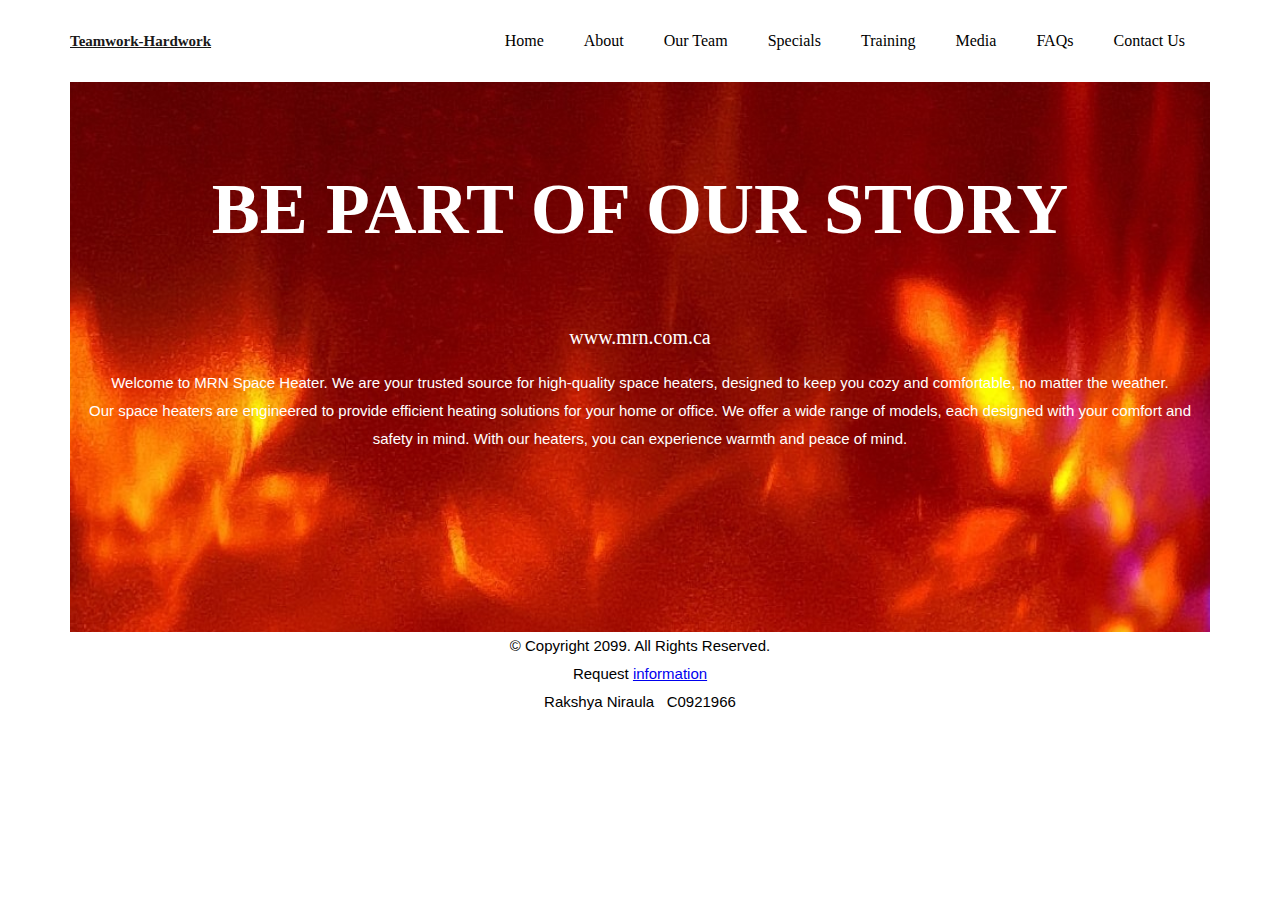
<file: index.html>
<!DOCTYPE html>
<!--
Student Name: Rakshya Niraula
File Name:index.html
Date: 20th October,2023
-->
<html lang="en">
<head>
    <meta charset="UTF-8">
    <meta name="viewport" content="width=device-width, initial-scale=1.0">
	<!-- <link rel="stylesheet" href="css/styles.css"> -->
    <title>Space Heater: Home Page</title>
    <link href="https://fonts.googleapis.com/css2?family=DM+Serif+Display:ital@1&family=Roboto:ital,wght@1,100&display=swap" rel="stylesheet">
</head>
<style>
    body{
        padding: 0;
        margin:0;
    
    }
    .container{
        width:100%;
        padding-right:15px;
        padding-left:15px;
        margin-right:auto;
        margin-left:auto;
    }
    .navbar {
    display: flex;
    flex-wrap: nowrap;
    justify-content: space-between;
    margin-top: 1rem;
    margin-bottom: 1rem;
}

.navbar-expand {
    flex-grow: 1;
    flex-basis: 0;
    text-align: center;
}

.navbar-header {
    display: flex;
    align-items: center;
}
.navbar-header a {
    color:#191919;
    font-size:15px;
    font-weight:bold;
}
.navbar-brand {
    display: inline-block;
    padding-top:0.3125rem;
    padding-bottom:0.3125rem;
    margin-right:1rem;
    line-height:inherit;
    white-space:nowrap;
}
.main-menu a {
    color:#191919;
    text-decoration:none;
}
a {
    background-color:transparent;

}

.navbar-nav {
    display: flex;
    flex-direction: row; 
}

.navbar-nav > li {
    margin-right: 10px; 
    list-style: none;
    white-space: nowrap;
}

.navbar-nav > li > a {
    text-decoration: none;
    color: inherit;
    padding: 10px 15px;
    border-radius: 4px; 
}

.navbar-nav > li > a:hover {
    background-color: #f0f0f0; 
}
.parallax {
    background-attachment: fixed;
    background-position: center;
    background-repeat: no-repeat;
    background-size: cover;
    height: 550px;
    background-image: url('images/heater4.jpg');
}
.parallax .inner #paragraph1 {
    font: normal normal normal 15px/1.875em helvetica-w01-light,helvetica-w02-light,sans-serif;
    color: #fff;
    text-align: center;
    text-wrap: none;
    }
.parallax .inner #taglink {
    font-size: 20px;
    color: #fff;
    text-align: center;
    font-family: 'PlayfairDisplay-Regular';
}
    .parallax .inner #paragraph {
    font-size: 72px;
    color: #fff;
    text-align: center;
    font-family: "Oswald-ExtraLight";
    line-height: 1.25em;
    font-weight: bolder;
}
    /* Styles for a card-like element */
.card {
    /* Your card styles */
    border: 1px solid #ddd; /* Example border style */
    border-radius: 8px; /* Example border-radius */
    padding: 15px; /* Example padding */
}

/* Styles for the card body */
.card-body {
    /* Your card-body styles */
    padding: 10px; /* Example padding */
}

/* Specific classes */
.bg-transparent {
    background-color: transparent; /* Make background transparent */
}

.border-0 {
    border: none; /* Remove border */
}
.text-center {
    text-align: center!important;
}
.title6 {
    font: normal normal normal 15px/1.875em helvetica-w01-light,helvetica-w02-light,sans-serif;
}
@media (min-width: 576px) {
    .container{
        max-width: 540px;

    }
    .flex-sm-nowrap {
        flex-wrap: nowrap !important;
    }
}

@media (min-width: 768px) {
    .flex-md-row {
        flex-direction: row !important;
    }
}
@media (min-width: 1200px) {
    .container{
        max-width: 1140px;
    }
}

</style>

<body>
    <div class="container">
        <nav class="navbar navbar-expand">
            <div class="navbar-header">
                <a class="navbar-brand" href="/?Length=4">Teamwork-Hardwork</a>
            </div>
            <ul class="nav navbar-nav main-menu">
                <li><a href="index.html">Home</a></li>
                <li><a href="about.html">About</a></li>
                <li><a href="team.html">Our Team</a></li>
                <li><a href="specials.html">Specials</a></li>
                <li><a href="training.html">Training</a></li>
                <li><a href="media.html">Media</a></li>
                <li><a href="faqs.html">FAQs</a></li>
                <li><a href="contact.html">Contact Us</a></li>
            </ul>


        </nav>

    </div>
    <div class="container">
        <div class="parallax">
            <div class="inner">
                <div class="card card-body bg-transparent border-0">
                    <p id="paragraph">BE PART OF OUR STORY</p>
    
                    <p id="taglink">www.mrn.com.ca</p>
    
                    <p id="paragraph1">
                        
                        Welcome to  <span class="action">MRN Space Heater</span>. We are your trusted source for high-quality space heaters, designed to keep you cozy and comfortable, no matter the weather.<br>

                        Our space heaters are engineered to provide efficient heating solutions for your home or office. We offer a wide range of models, each designed with your comfort and safety in mind. With our heaters, you can experience warmth and peace of mind.
                                    
                </p></div>
               
    
            </div>
    </div>
	
    <footer class="container-fluid text-center" id="foot">
        <div class="row">
            <div class="offset-4 col-4">
                <div class="mt-5 title6 text-center">
                    &copy; Copyright 2099. All Rights Reserved.<br>
                    Request <a href="mailto:info@your_company_name.com">information</a><br>
                    Rakshya Niraula&nbsp;&nbsp; C0921966
                </div>

            </div>
        </div>
    </footer>
   
</body>
</html>
</file>
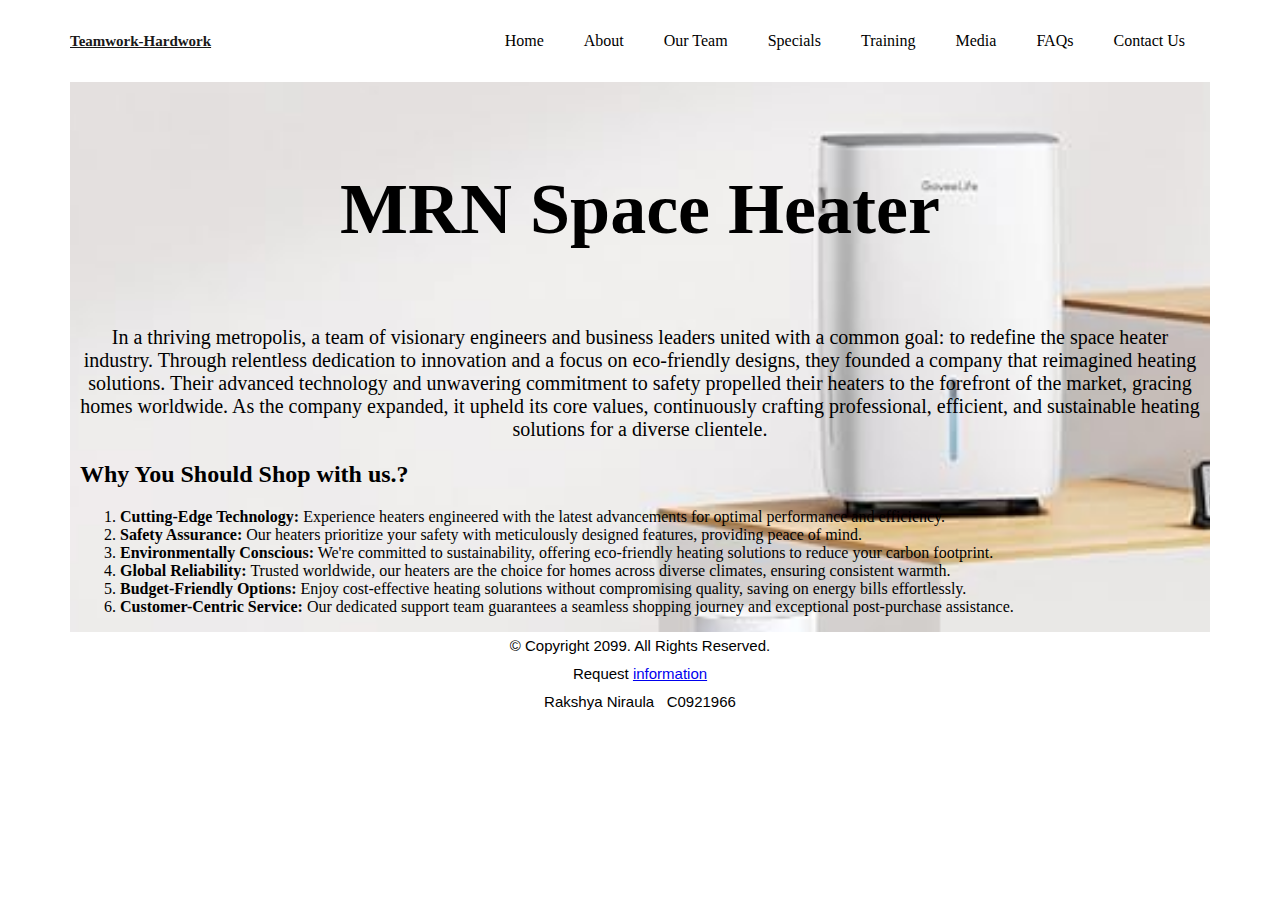
<file: about.html>
<!DOCTYPE html>
<!--
Student Name: Rakshya Niraula
File Name:index.html
Date: 20th October,2023
-->
<html lang="en">
<head>
    <meta charset="UTF-8">
    <meta name="viewport" content="width=device-width, initial-scale=1.0">
	<!-- <link rel="stylesheet" href="css/about.css"> -->
    <title>Space Heater: Home Page</title>
    <link href="https://fonts.googleapis.com/css2?family=DM+Serif+Display:ital@1&family=Roboto:ital,wght@1,100&display=swap" rel="stylesheet">
</head>
<style>

body{
        padding: 0;
        margin:0;
    
    }
    .container{
        width:100%;
        padding-right:15px;
        padding-left:15px;
        margin-right:auto;
        margin-left:auto;
    }
    .navbar {
    display: flex;
    flex-wrap: nowrap;
    justify-content: space-between;
    margin-top: 1rem;
    margin-bottom: 1rem;
}

.navbar-expand {
    flex-grow: 1;
    flex-basis: 0;
    text-align: center;
}

.navbar-header {
    display: flex;
    align-items: center;
}
.navbar-header a {
    color:#191919;
    font-size:15px;
    font-weight:bold;
}
.navbar-brand {
    display: inline-block;
    padding-top:0.3125rem;
    padding-bottom:0.3125rem;
    margin-right:1rem;
    line-height:inherit;
    white-space:nowrap;
}
.main-menu a {
    color:#191919;
    text-decoration:none;
}
a {
    background-color:transparent;

}

.navbar-nav {
    display: flex;
    flex-direction: row; 
}

.navbar-nav > li {
    margin-right: 10px; 
    list-style: none;
    white-space: nowrap;
}

.navbar-nav > li > a {
    text-decoration: none;
    color: inherit;
    padding: 10px 15px;
    border-radius: 4px; 
}

.navbar-nav > li > a:hover {
    background-color: #f0f0f0; 
}
.parallax {
    background-attachment: fixed;
    background-position: center;
    background-repeat: no-repeat;
    background-size: cover;
    height: 550px;
    background-image: url('images/aboutSpaceHeater.jpg');
}
.parallax .inner #paragraph1 {
    font: normal normal normal 15px/1.875em helvetica-w01-light,helvetica-w02-light,sans-serif;
    color:black;
    text-align: center;
    text-wrap: none;
    }
.parallax .inner #taglink {
    font-size: 20px;
    color: black;
    text-align: center;
    font-family: 'PlayfairDisplay-Regular';
}
    .parallax .inner #paragraph {
    font-size: 72px;
    color: black;
    text-align: center;
    font-family: "Oswald-ExtraLight";
    line-height: 1.25em;
    font-weight: bolder;
}
    /* Styles for a card-like element */
.card {
    /* Your card styles */
    border: 1px solid #ddd; /* Example border style */
    border-radius: 8px; /* Example border-radius */
    padding: 15px; /* Example padding */
}

/* Styles for the card body */
.card-body {
    /* Your card-body styles */
    padding: 10px; /* Example padding */
}

/* Specific classes */
.bg-transparent {
    background-color: transparent; /* Make background transparent */
}

.border-0 {
    border: none; /* Remove border */
}
.text-center {
    text-align: center!important;
}
.title6 {
    font: normal normal normal 15px/1.875em helvetica-w01-light,helvetica-w02-light,sans-serif;
}
@media (min-width: 576px) {
    .container{
        max-width: 540px;

    }
    .flex-sm-nowrap {
        flex-wrap: nowrap !important;
    }
}

@media (min-width: 768px) {
    .flex-md-row {
        flex-direction: row !important;
    }
}
@media (min-width: 1200px) {
    .container{
        max-width: 1140px;
    }
}

</style>

<body>
    <div class="container">
        <nav class="navbar navbar-expand">
            <div class="navbar-header">
                <a class="navbar-brand" href="/?Length=4">Teamwork-Hardwork</a>
            </div>
            <ul class="nav navbar-nav main-menu">
                <li><a href="index.html">Home</a></li>
                <li><a href="about.html">About</a></li>
                <li><a href="team.html">Our Team</a></li>
                <li><a href="specials.html">Specials</a></li>
                <li><a href="training.html">Training</a></li>
                <li><a href="media.html">Media</a></li>
                <li><a href="faqs.html">FAQs</a></li>
                <li><a href="contact.html">Contact Us</a></li>
            </ul>


        </nav>

    </div>
    <div class="container">
        <div class="parallax">
            <div class="inner">
                <div class="card card-body bg-transparent border-0">
                    <p id="paragraph">MRN Space Heater</p>
    
                    <p id="taglink">
                        In a thriving metropolis, a team of visionary engineers and business leaders united with a common goal: to redefine the space heater industry. Through relentless dedication to innovation and a focus on eco-friendly designs, they founded a company that reimagined heating solutions. Their advanced technology and unwavering commitment to safety propelled their heaters to the forefront of the market, gracing homes worldwide. As the company expanded, it upheld its core values, continuously crafting professional, efficient, and sustainable heating solutions for a diverse clientele.</p>
    
                    <p id="paragraph1">
                        <h2>Why You Should Shop with us.?</h2>
                        <ol>
                            <li><strong>Cutting-Edge Technology:</strong> Experience heaters engineered with the latest advancements for optimal performance and efficiency.</li>
                            
                            <li><strong>Safety Assurance:</strong> Our heaters prioritize your safety with meticulously designed features, providing peace of mind.</li>
                            
                            <li><strong>Environmentally Conscious:</strong> We're committed to sustainability, offering eco-friendly heating solutions to reduce your carbon footprint.</li>
                            
                            <li><strong>Global Reliability:</strong> Trusted worldwide, our heaters are the choice for homes across diverse climates, ensuring consistent warmth.</li>
                            
                            <li><strong>Budget-Friendly Options:</strong> Enjoy cost-effective heating solutions without compromising quality, saving on energy bills effortlessly.</li>
                            
                            <li><strong>Customer-Centric Service:</strong> Our dedicated support team guarantees a seamless shopping journey and exceptional post-purchase assistance.</li>
                          </ol>
                </p></div>
               
    
            </div>
    </div>
	<div class="desktop">
       
    </div>
    <footer class="container-fluid text-center" id="foot">
        <div class="row">
            <div class="offset-4 col-4">
                <div class="mt-5 title6 text-center">
                    &copy; Copyright 2099. All Rights Reserved.<br>
                    Request <a href="mailto:info@your_company_name.com">information</a><br>
                    Rakshya Niraula&nbsp;&nbsp; C0921966
                </div>

            </div>
        </div>
    </footer>
   
</body>
</html>
</file>
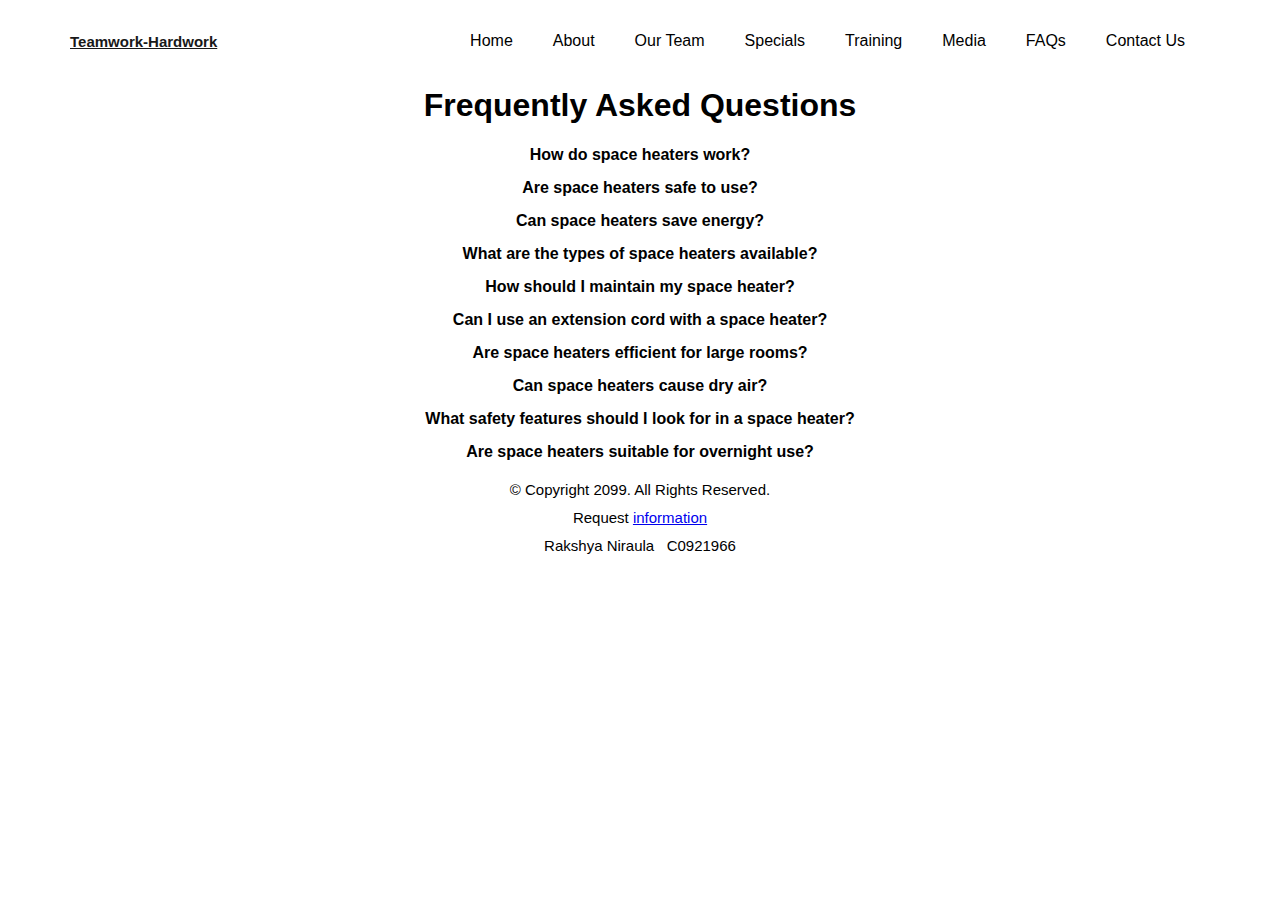
<file: faqs.html>
<!DOCTYPE html>
<!--
Student Name: Rakshya Niraula
File Name:index.html
Date: 20th October,2023
-->
<html lang="en">
<head>
    <meta charset="UTF-8">
    <meta name="viewport" content="width=device-width, initial-scale=1.0">
	<link rel="stylesheet" href="css/faqs.css">
    <title>Space Heater: Home Page</title>
    <link href="https://fonts.googleapis.com/css2?family=DM+Serif+Display:ital@1&family=Roboto:ital,wght@1,100&display=swap" rel="stylesheet">
</head>

<body>
    <div class="container">
        <nav class="navbar navbar-expand">
            <div class="navbar-header">
                <a class="navbar-brand" href="/?Length=4">Teamwork-Hardwork</a>
            </div>
            <ul class="nav navbar-nav main-menu">
                <li><a href="index.html">Home</a></li>
                <li><a href="about.html">About</a></li>
                <li><a href="team.html">Our Team</a></li>
                <li><a href="specials.html">Specials</a></li>
                <li><a href="training.html">Training</a></li>
                <li><a href="media.html">Media</a></li>
                <li><a href="faqs.html">FAQs</a></li>
                <li><a href="contact.html">Contact Us</a></li>
            </ul>


        </nav>

    </div>
	<div class="partners main-background1">
		<div class="container content">
			<h1 class="text-center mb-5 pt-5 heading-main">Frequently Asked Questions</h1>
			<div class="faq-item">
				<input type="checkbox" id="faq1">
				<label for="faq1">How do space heaters work?</label>
				<div class="faq-content">
					<p>Space heaters work by using electricity or fuel to generate heat. They then distribute that heat into
						the surrounding area, warming the space.</p>
				</div>
			</div>
	
			<div class="faq-item">
				<input type="checkbox" id="faq2">
				<label for="faq2">Are space heaters safe to use?</label>
				<div class="faq-content">
					<p>When used properly according to instructions, space heaters can be safe. Keep them away from
						flammable materials, unplug when not in use, and never leave them unattended.</p>
				</div>
			</div>
	
			
			<div class="faq-item">
				<input type="checkbox" id="faq3">
				<label for="faq3">Can space heaters save energy?</label>
				<div class="faq-content">
					<p>Space heaters can be energy-efficient when used to heat specific areas rather than an entire home.
						Choose energy-efficient models and use them sparingly to save energy.</p>
				</div>
			</div>
	
			<div class="faq-item">
				<input type="checkbox" id="faq4">
				<label for="faq4">What are the types of space heaters available?</label>
				<div class="faq-content">
					<p>Common types include convection, radiant, ceramic, and infrared heaters. Each has unique heating
						mechanisms and is suitable for different spaces.</p>
				</div>
			</div>
	
			<div class="faq-item">
				<input type="checkbox" id="faq5">
				<label for="faq5">How should I maintain my space heater?</label>
				<div class="faq-content">
					<p>Regularly clean the heater, follow maintenance instructions, and have it professionally inspected if
						needed. Keep it away from dust and debris.</p>
				</div>
			</div>
	
			<div class="faq-item">
				<input type="checkbox" id="faq6">
				<label for="faq6">Can I use an extension cord with a space heater?</label>
				<div class="faq-content">
					<p>It's generally not recommended. Plug the heater directly into a wall outlet to prevent overheating
						and fire hazards.</p>
				</div>
			</div>
	
			<div class="faq-item">
				<input type="checkbox" id="faq7">
				<label for="faq7">Are space heaters efficient for large rooms?</label>
				<div class="faq-content">
					<p>It depends on the heater's power and the room's insulation. For larger rooms, you might need
						multiple heaters or a more powerful unit.</p>
				</div>
			</div>
	
			<div class="faq-item">
				<input type="checkbox" id="faq8">
				<label for="faq8">Can space heaters cause dry air?</label>
				<div class="faq-content">
					<p>Some space heaters can reduce humidity. Consider using a humidifier in conjunction with a space
						heater to maintain comfortable humidity levels.</p>
				</div>
			</div>
	
			<div class="faq-item">
				<input type="checkbox" id="faq9">
				<label for="faq9">What safety features should I look for in a space heater?</label>
				<div class="faq-content">
					<p>Look for tip-over protection, overheating shut-off, cool-to-touch surfaces, and a sturdy base for
						stability.</p>
				</div>
			</div>
	
			<div class="faq-item">
				<input type="checkbox" id="faq10">
				<label for="faq10">Are space heaters suitable for overnight use?</label>
				<div class="faq-content">
					<p>It's generally advised not to leave space heaters unattended or on while sleeping. Use them
						cautiously and turn them off when sleeping.</p>
				</div>
			</div>
		</div>
	
	</div>
	
    <footer class="container-fluid text-center" id="foot">
        <div class="row">
            <div class="offset-4 col-4">
                <div class="mt-5 title6 text-center">
                    &copy; Copyright 2099. All Rights Reserved.<br>
                    Request <a href="mailto:info@your_company_name.com">information</a><br>
                    Rakshya Niraula&nbsp;&nbsp; C0921966
                </div>

            </div>
        </div>
    </footer>
   
</body>
</html>
</file>
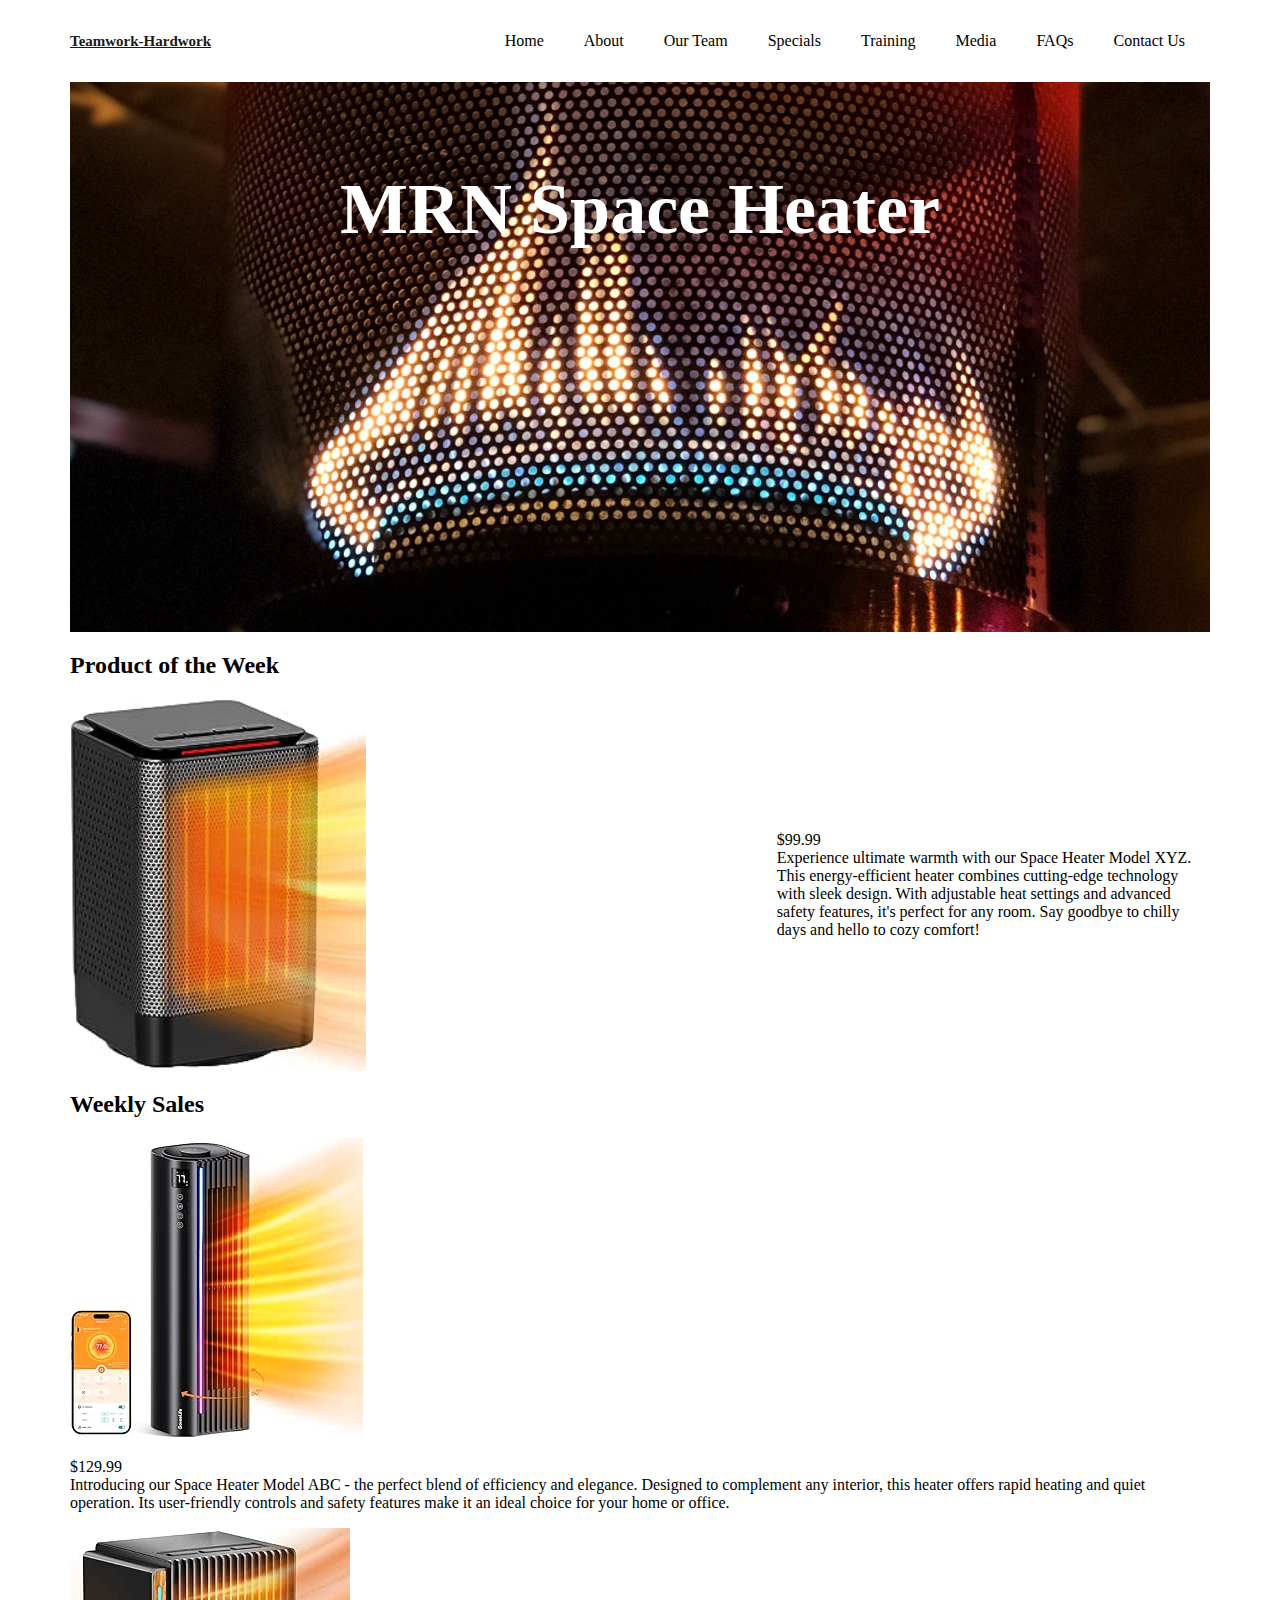
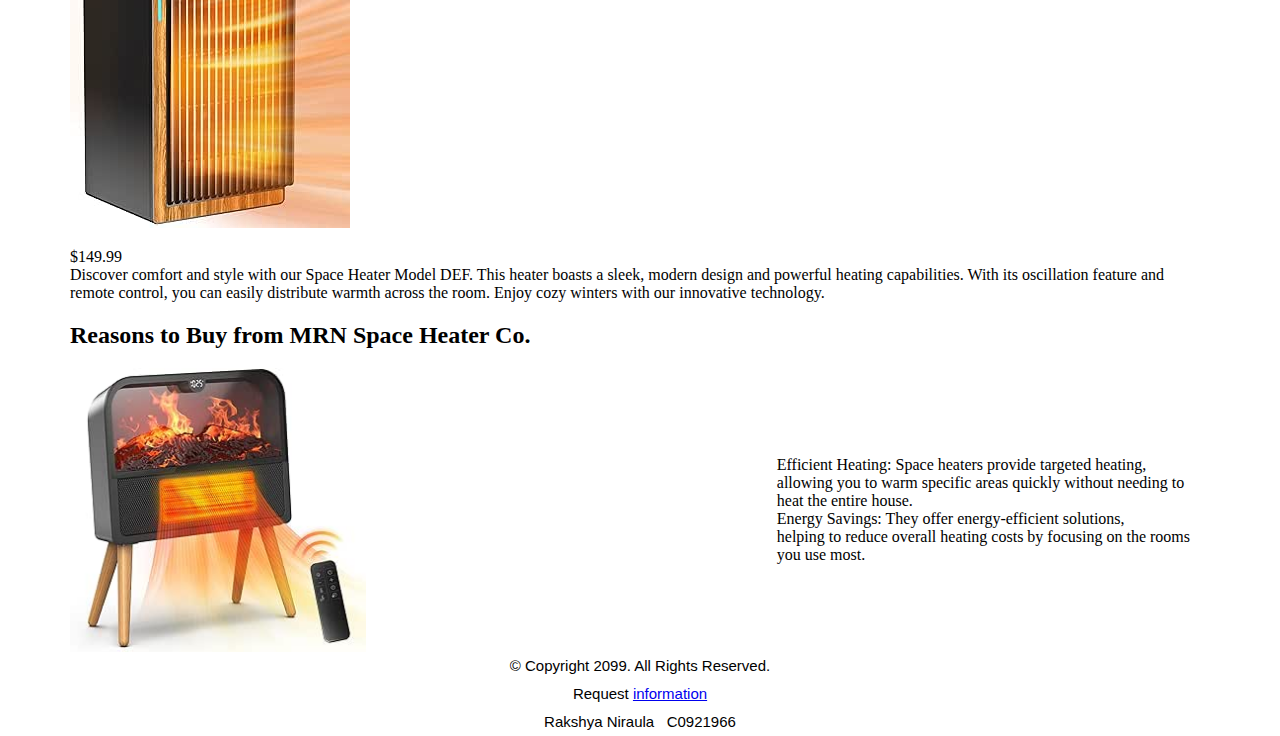
<file: specials.html>
<!DOCTYPE html>
<!--
Student Name: Rakshya Niraula
File Name:training.html
Date: 20th October,2023
-->
<html lang="en">
<head>
    <meta charset="UTF-8">
    <meta name="viewport" content="width=device-width, initial-scale=1.0">
	<!-- <link rel="stylesheet" href="css/specials.css"> -->
    <title>Space Heater: Home Page</title>
    <link href="https://fonts.googleapis.com/css2?family=DM+Serif+Display:ital@1&family=Roboto:ital,wght@1,100&display=swap" rel="stylesheet">
</head>
<style>
    
    body{
        padding: 0;
        margin:0;
    
    }
    .container{
        width:100%;
        padding-right:15px;
        padding-left:15px;
        margin-right:auto;
        margin-left:auto;
    }
    .navbar {
    display: flex;
    flex-wrap: nowrap;
    justify-content: space-between;
    margin-top: 1rem;
    margin-bottom: 1rem;
}

.navbar-expand {
    flex-grow: 1;
    flex-basis: 0;
    text-align: center;
}

.navbar-header {
    display: flex;
    align-items: center;
}
.navbar-header a {
    color:#191919;
    font-size:15px;
    font-weight:bold;
}
.navbar-brand {
    display: inline-block;
    padding-top:0.3125rem;
    padding-bottom:0.3125rem;
    margin-right:1rem;
    line-height:inherit;
    white-space:nowrap;
}
.main-menu a {
    color:#191919;
    text-decoration:none;
}
a {
    background-color:transparent;

}

.navbar-nav {
    display: flex;
    flex-direction: row; 
}

.navbar-nav > li {
    margin-right: 10px; 
    list-style: none;
    white-space: nowrap;
}

.navbar-nav > li > a {
    text-decoration: none;
    color: inherit;
    padding: 10px 15px;
    border-radius: 4px; 
}

.navbar-nav > li > a:hover {
    background-color: #f0f0f0; 
}
.parallax {
    background-attachment: fixed;
    background-position: center;
    background-repeat: no-repeat;
    background-size: cover;
    height: 550px;
    background-image: url('images/trial.jpg');
}
.parallax .inner #paragraph1 {
    font: normal normal normal 15px/1.875em helvetica-w01-light,helvetica-w02-light,sans-serif;
    color: #fff;
    text-align: center;
    text-wrap: none;
    }
.parallax .inner #taglink {
    font-size: 20px;
    color: #fff;
    text-align: center;
    font-family: 'PlayfairDisplay-Regular';
}
    .parallax .inner #paragraph {
    font-size: 72px;
    color: #fff;
    text-align: center;
    font-family: "Oswald-ExtraLight";
    line-height: 1.25em;
    font-weight: bolder;
}
    /* Styles for a card-like element */
.card {
    /* Your card styles */
    border: 1px solid #ddd; /* Example border style */
    border-radius: 8px; /* Example border-radius */
    padding: 15px; /* Example padding */
}

/* Styles for the card body */
.card-body {
    /* Your card-body styles */
    padding: 10px; /* Example padding */
}

/* Specific classes */
.bg-transparent {
    background-color: transparent; /* Make background transparent */
}

.border-0 {
    border: none; /* Remove border */
}
.text-center {
    text-align: center!important;
}
.title6 {
    font: normal normal normal 15px/1.875em helvetica-w01-light,helvetica-w02-light,sans-serif;
}
/* Table styling */
.training-table {
    border-collapse: collapse;
    border: 2px solid #ddd; /* Border style */
    width: 100%;
}

/* Caption and th element styling */
.training-table caption {
    font-weight: bold;
    font-size: 1.2em;
    text-align: center;
    padding: 5px;
}

.training-table th {
    background-color: #f2f2f2;
    padding: 10px;
    border: 1px solid #ddd; /* Border style for th */
}


.product {
    display: flex;
    align-items: center; 
}

.product img {
    width: 26%; 
    margin-right: 36%; 
}

.product p {
    flex: 1; /* Allow text to take remaining space */
}

.sales-items {
    display: flex;
    align-items: center; 
}

.sales-items img {
    width: 26%; 
    margin-right: 36%; 
}

.sales-items p {
    flex: 1; /* Allow text to take remaining space */
}

.reason {
    display: flex;
    align-items: center; 
}

.reason img {
    width: 26%; 
    margin-right: 36%; 
}

.reason p {
    flex: 1; /* Allow text to take remaining space */
}
@media (min-width: 576px) {
    .container{
        max-width: 540px;

    }
    .flex-sm-nowrap {
        flex-wrap: nowrap !important;
    }
}

@media (min-width: 768px) {
    .flex-md-row {
        flex-direction: row !important;
    }
}
@media (min-width: 1200px) {
    .container{
        max-width: 1140px;
    }
}

</style>

<body>
    <div class="container">
        <nav class="navbar navbar-expand">
            <div class="navbar-header">
                <a class="navbar-brand" href="/?Length=4">Teamwork-Hardwork</a>
            </div>
            <ul class="nav navbar-nav main-menu">
                <li><a href="index.html">Home</a></li>
                <li><a href="about.html">About</a></li>
                <li><a href="team.html">Our Team</a></li>
                <li><a href="specials.html">Specials</a></li>
                <li><a href="training.html">Training</a></li>
                <li><a href="media.html">Media</a></li>
                <li><a href="faqs.html">FAQs</a></li>
                <li><a href="contact.html">Contact Us</a></li>
            </ul>


        </nav>

    </div>
    <div class="container">
        <div class="parallax">
            <div class="inner">
                <div class="card card-body bg-transparent border-0">
                    <p id="paragraph">MRN Space Heater</p>
            </div>
               
    
            </div>
    </div>
	<main>
		<div class="desktop">
			<div class="row">
                <section class="product-of-the-week">
                    <h2>Product of the Week</h2>
                    <div class="product">
                        <img src="images/spaceheater1.jpg" alt="Product of the Week">
                        <p>$99.99<br>Experience ultimate warmth with our Space Heater Model XYZ. This energy-efficient heater combines cutting-edge technology with sleek design. With adjustable heat settings and advanced safety features, it's perfect for any room. Say goodbye to chilly days and hello to cozy comfort!</p>
                    </div>
                    </div>
                </section>
            
                <section class="weekly-sales">
                    <h2>Weekly Sales</h2>
                        <div class="sale-item">
                            <img src="images/spaceheater5.jpg" alt="Weekly Sale 1">
                            <p class="price">$129.99 <br>Introducing our Space Heater Model ABC - the perfect blend of efficiency and elegance. Designed to complement any interior, this heater offers rapid heating and quiet operation. Its user-friendly controls and safety features make it an ideal choice for your home or office.</p>
                        </div>
                    </div>
                </section>
            
                <section class="customer-guarantee">
                        <div class="sale-item">
                            <img src="images/spaceheater3.jpg" alt="Weekly Sale 1">
                            <p class="price">$149.99<br>Discover comfort and style with our Space Heater Model DEF. This heater boasts a sleek, modern design and powerful heating capabilities. With its oscillation feature and remote control, you can easily distribute warmth across the room. Enjoy cozy winters with our innovative technology.</p>
                        </div>
                        
                </section>
            
                

                <section class="reasons-to-buy">
                    <h2>Reasons to Buy from MRN Space Heater Co.</h2>
                            <div class="reason">
                                <img src="images/spaceheater4.jpg" alt="Reason 1">
                                <p>Efficient Heating: Space heaters provide targeted heating, <br>
                                    allowing you to warm specific areas quickly without needing to heat the entire house.<br>
                                    Energy Savings: They offer energy-efficient solutions, <br>
                                    helping to reduce overall heating costs by focusing on the rooms you use most.</p>                           
                                 </div>
                        
                </section>
            </div>
		</div>
		
		
	</main>
    <footer class="container-fluid text-center" id="foot">
        <div class="row">
            <div class="offset-4 col-4">
                <div class="mt-5 title6 text-center">
                    &copy; Copyright 2099. All Rights Reserved.<br>
                    Request <a href="mailto:info@your_company_name.com">information</a><br>
                    Rakshya Niraula&nbsp;&nbsp; C0921966
                </div>

            </div>
        </div>
    </footer>
   
</body>
</html>
</file>
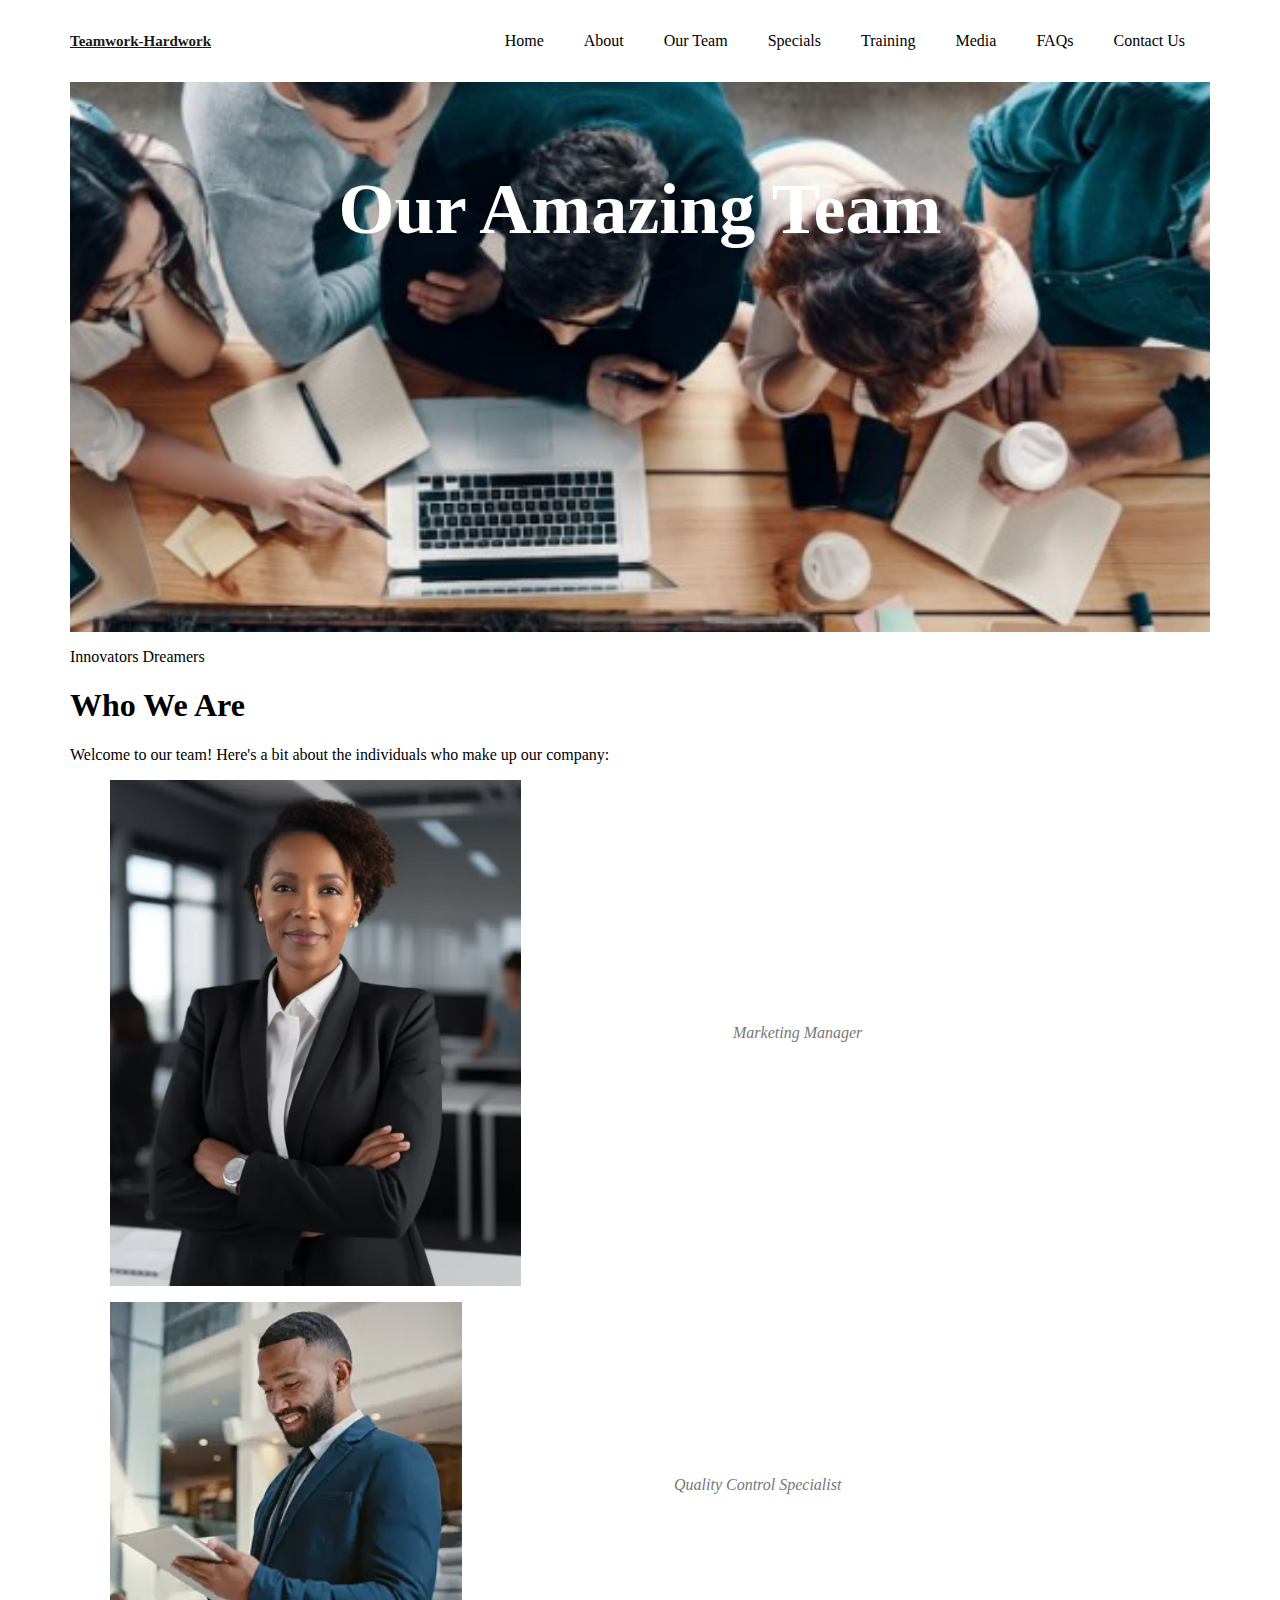
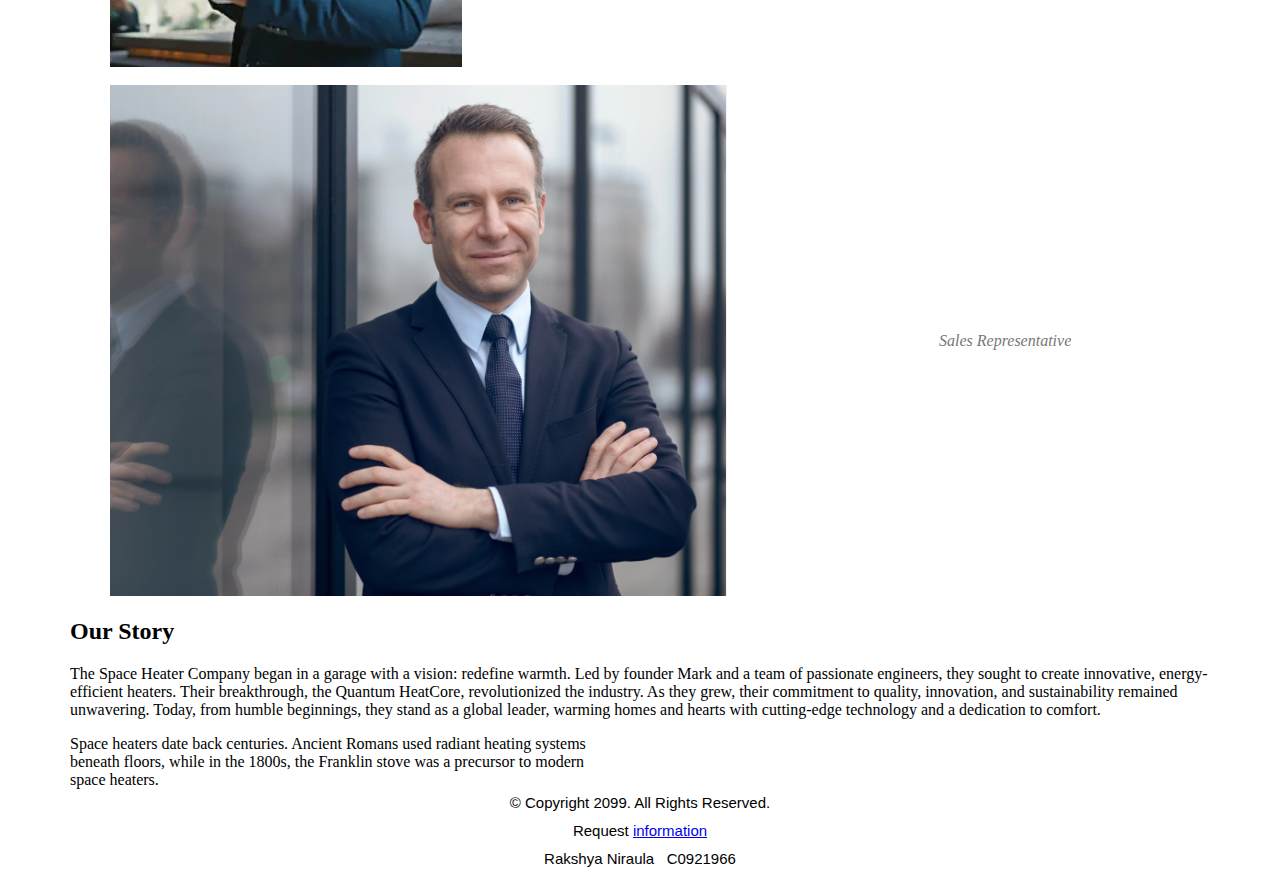
<file: team.html>
<!DOCTYPE html>
<!--
Student Name: Rakshya Niraula
File Name:training.html
Date: 20th October,2023
-->
<html lang="en">
<head>
    <meta charset="UTF-8">
    <meta name="viewport" content="width=device-width, initial-scale=1.0">
	<!-- <link rel="stylesheet" href="css/team.css"> -->
    <title>Space Heater: Home Page</title>
    <link href="https://fonts.googleapis.com/css2?family=DM+Serif+Display:ital@1&family=Roboto:ital,wght@1,100&display=swap" rel="stylesheet">
</head>
<style>
    
    body{
        padding: 0;
        margin:0;
    
    }
    .container{
        width:100%;
        padding-right:15px;
        padding-left:15px;
        margin-right:auto;
        margin-left:auto;
    }
    .navbar {
    display: flex;
    flex-wrap: nowrap;
    justify-content: space-between;
    margin-top: 1rem;
    margin-bottom: 1rem;
}

.navbar-expand {
    flex-grow: 1;
    flex-basis: 0;
    text-align: center;
}

.navbar-header {
    display: flex;
    align-items: center;
}
.navbar-header a {
    color:#191919;
    font-size:15px;
    font-weight:bold;
}
.navbar-brand {
    display: inline-block;
    padding-top:0.3125rem;
    padding-bottom:0.3125rem;
    margin-right:1rem;
    line-height:inherit;
    white-space:nowrap;
}
.main-menu a {
    color:#191919;
    text-decoration:none;
}
a {
    background-color:transparent;

}

.navbar-nav {
    display: flex;
    flex-direction: row; 
}

.navbar-nav > li {
    margin-right: 10px; 
    list-style: none;
    white-space: nowrap;
}

.navbar-nav > li > a {
    text-decoration: none;
    color: inherit;
    padding: 10px 15px;
    border-radius: 4px; 
}

.navbar-nav > li > a:hover {
    background-color: #f0f0f0; 
}
.parallax {
    background-attachment: fixed;
    background-position: center;
    background-repeat: no-repeat;
    background-size: cover;
    height: 550px;
    background-image: url('images/ourteam.png');
}
.parallax .inner #paragraph1 {
    font: normal normal normal 15px/1.875em helvetica-w01-light,helvetica-w02-light,sans-serif;
    color: #fff;
    text-align: center;
    text-wrap: none;
    }
.parallax .inner #taglink {
    font-size: 20px;
    color: #fff;
    text-align: center;
    font-family: 'PlayfairDisplay-Regular';
}
    .parallax .inner #paragraph {
    font-size: 72px;
    color: #fff;
    text-align: center;
    font-family: "Oswald-ExtraLight";
    line-height: 1.25em;
    font-weight: bolder;
}
    /* Styles for a card-like element */
.card {
    /* Your card styles */
    border: 1px solid #ddd; /* Example border style */
    border-radius: 8px; /* Example border-radius */
    padding: 15px; /* Example padding */
}

/* Styles for the card body */
.card-body {
    /* Your card-body styles */
    padding: 10px; /* Example padding */
}

/* Specific classes */
.bg-transparent {
    background-color: transparent; /* Make background transparent */
}

.border-0 {
    border: none; /* Remove border */
}
.text-center {
    text-align: center!important;
}
.title6 {
    font: normal normal normal 15px/1.875em helvetica-w01-light,helvetica-w02-light,sans-serif;
}
/* Table styling */
figure {
    display: flex;
    align-items: center;
}

figure img {
    max-width: 800px; /* Adjust image size as needed */
    margin-right: 20%; /* Space between image and text */
}

figcaption {
    flex: 0 0 auto; /* Don't allow figure caption to grow */
    margin: 0; /* Reset margin */
    font-style: italic;
    color: #777;
}

figure p {
    flex: 1; /* Allow description to take remaining space */
    margin: 0; /* Reset margin */
}
.aside-item {
    width: 48%; /* Adjust width as needed */
    /* Other styling properties */
}
.arow {
    display: flex;
    justify-content: space-between;
}
@media (min-width: 576px) {
    .container{
        max-width: 540px;

    }
    .flex-sm-nowrap {
        flex-wrap: nowrap !important;
    }
}

@media (min-width: 768px) {
    .flex-md-row {
        flex-direction: row !important;
    }
}
@media (min-width: 1200px) {
    .container{
        max-width: 1140px;
    }
}


</style>
<body>
    <div class="container">
        <nav class="navbar navbar-expand">
            <div class="navbar-header">
                <a class="navbar-brand" href="/?Length=4">Teamwork-Hardwork</a>
            </div>
            <ul class="nav navbar-nav main-menu">
                <li><a href="index.html">Home</a></li>
                <li><a href="about.html">About</a></li>
                <li><a href="team.html">Our Team</a></li>
                <li><a href="specials.html">Specials</a></li>
                <li><a href="training.html">Training</a></li>
                <li><a href="media.html">Media</a></li>
                <li><a href="faqs.html">FAQs</a></li>
                <li><a href="contact.html">Contact Us</a></li>
            </ul>


        </nav>

    </div>
    <div class="container">
        <div class="parallax">
            <div class="inner">
                <div class="card card-body bg-transparent border-0">
                    <p id="paragraph">Our Amazing Team</p>
            </div>
               
    
            </div>
    </div>
	<main>

		<div class="desktop">
			<p id="paragraph">Innovators Dreamers</p>
            <section>
                <h1>Who We Are</h1>
                <p>Welcome to our team! Here's a bit about the individuals who make up our company:</p>
                <figure class="team-member">
                    <img src="images/ceo.png" alt="Marketing Manager">
                    <figcaption>Marketing Manager</figcaption>
                </figure>
                <figure>
                    <img src="images/coo.png" alt="Quality Control Specialist">
                    <figcaption>Quality Control Specialist</figcaption>
                </figure>
                <figure>
                    <img src="images/marketing.png" alt="Sales Representative">
                    <figcaption>Sales Representative</figcaption>
                </figure>
            </section>
    
            <article>
                <h2>Our Story</h2>
                <p>The Space Heater Company began in a garage with a vision: 
                    redefine warmth. Led by founder Mark and a team of passionate engineers, 
                    they sought to create innovative, energy-efficient heaters. 
                    Their breakthrough, the Quantum HeatCore, revolutionized the industry. 
                    As they grew, their commitment to quality, innovation, and sustainability remained unwavering. 
                    Today, from humble beginnings, they stand as a global leader,
                     warming homes and hearts with cutting-edge technology
                      and a dedication to comfort.</p>
            </article>
    
            <div class="arow">
                <aside class="aside-item">
                    Space heaters date back centuries. 
                Ancient Romans used radiant heating systems beneath floors, 
                while in the 1800s, the Franklin stove was a precursor to modern space heaters.
                </aside>
                
            </div>
            
		</div>
		
	</main>
    <div>

    </div>
    <footer class="container-fluid text-center" id="foot">
        <div class="row">
            <div class="offset-4 col-4">
                <div class="mt-5 title6 text-center">
                    &copy; Copyright 2099. All Rights Reserved.<br>
                    Request <a href="mailto:info@your_company_name.com">information</a><br>
                    Rakshya Niraula&nbsp;&nbsp; C0921966
                </div>

            </div>
        </div>
    </footer>
   
</body>
</html>
</file>
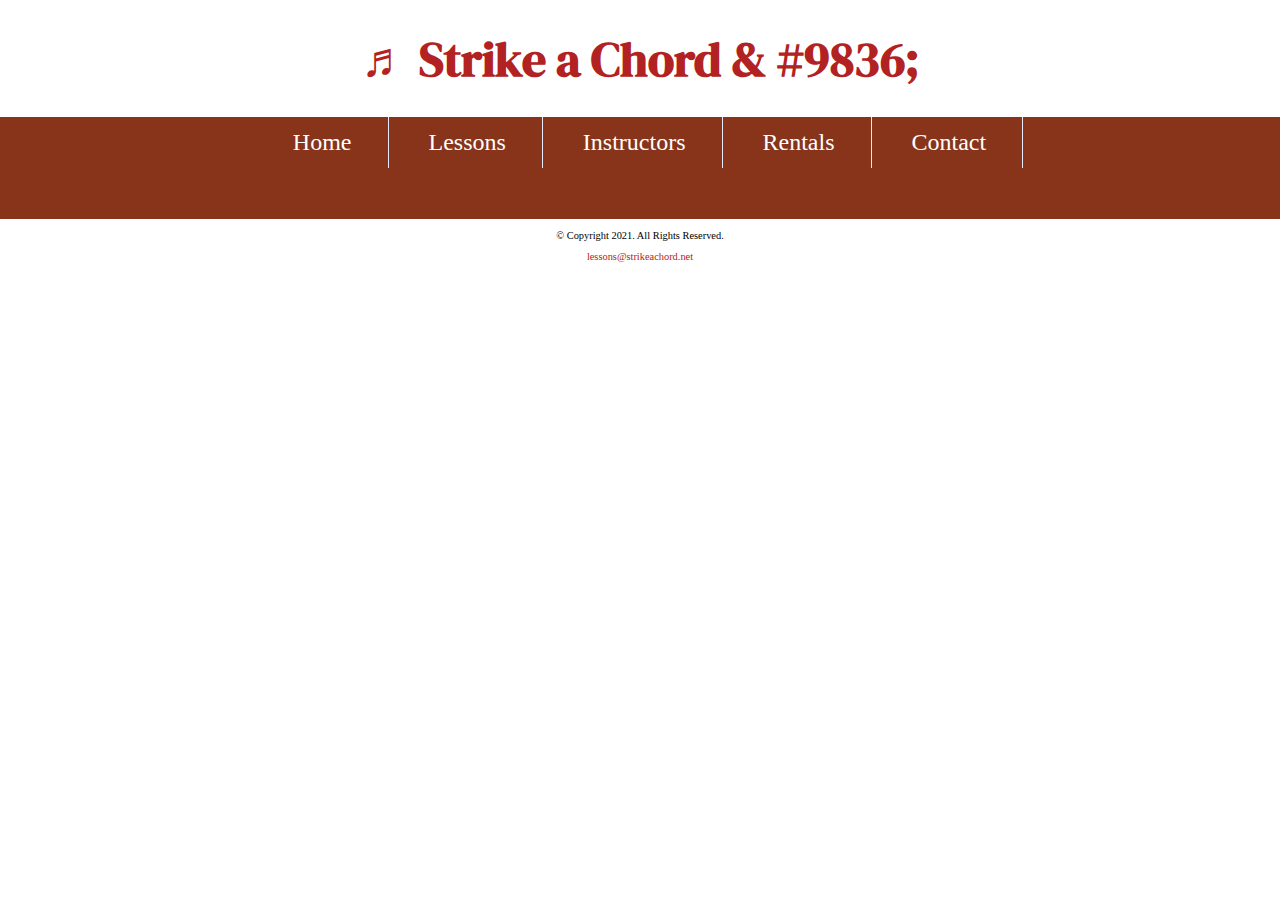
<file: template.html>
<!DOCTYPE html>
<!--
Student Name: Rakshya Niraula
File Name:template.html
Date:2023-09-19
-->
<html lang="en">
<head>
    <meta charset="UTF-8">
    <meta name="viewport" content="width=device-width, initial-scale=1.0">
	<link rel="stylesheet" href="css/styles.css">
    <title>Strike a Chord: Template</title>
     <link href="https://fonts.googleapis.com/css2?family=DM+Serif+Display:ital@1&family=Roboto:ital,wght@1,100&display=swap" rel="stylesheet">

</head>

<body>
    <header>
        <h1> <span class="tab-desk">&#9836;</span> Strike a Chord & <span class="tab-desk">#9836;</span></h1>
        
    </header>
	  <nav>
		 <ul>
			 <li><a href="index.html">Home</a></li>
			 <li><a href="lessons.html">Lessons</a></li>
			 <li><a href="instructors.html">Instructors</a></li>
			 <li><a href="rentals.html">Rentals</a></li>
			 <li><a href="contact.html">Contact</a></li>
		 </ul>
	 </nav>
	 
	 <!-- Use the main area to add the main content to the webpage -->
	 <main>
		<div></div>
	 </main>
	 
    
    
    <footer>
        <p>&copy; Copyright 2021. All Rights Reserved.</p>
		<p><a href="mailto:lessons@strikeachord.net"> lessons@strikeachord.net</a></p>
    </footer>
</body>
</html>
</file>
<file: css/about.css>
body{
        padding: 0;
        margin:0;
    
    }
    .container{
        width:100%;
        padding-right:15px;
        padding-left:15px;
        margin-right:auto;
        margin-left:auto;
    }
    .navbar {
    display: flex;
    flex-wrap: nowrap;
    justify-content: space-between;
    margin-top: 1rem;
    margin-bottom: 1rem;
}

.navbar-expand {
    flex-grow: 1;
    flex-basis: 0;
    text-align: center;
}

.navbar-header {
    display: flex;
    align-items: center;
}
.navbar-header a {
    color:#191919;
    font-size:15px;
    font-weight:bold;
}
.navbar-brand {
    display: inline-block;
    padding-top:0.3125rem;
    padding-bottom:0.3125rem;
    margin-right:1rem;
    line-height:inherit;
    white-space:nowrap;
}
.main-menu a {
    color:#191919;
    text-decoration:none;
}
a {
    background-color:transparent;

}

.navbar-nav {
    display: flex;
    flex-direction: row; 
}

.navbar-nav > li {
    margin-right: 10px; 
    list-style: none;
    white-space: nowrap;
}

.navbar-nav > li > a {
    text-decoration: none;
    color: inherit;
    padding: 10px 15px;
    border-radius: 4px; 
}

.navbar-nav > li > a:hover {
    background-color: #f0f0f0; 
}
.parallax {
    background-attachment: fixed;
    background-position: center;
    background-repeat: no-repeat;
    background-size: cover;
    height: 550px;
    background-image: url('images/aboutSpaceHeater.jpg');
}
.parallax .inner #paragraph1 {
    font: normal normal normal 15px/1.875em helvetica-w01-light,helvetica-w02-light,sans-serif;
    color:black;
    text-align: center;
    text-wrap: none;
    }
.parallax .inner #taglink {
    font-size: 20px;
    color: black;
    text-align: center;
    font-family: 'PlayfairDisplay-Regular';
}
    .parallax .inner #paragraph {
    font-size: 72px;
    color: black;
    text-align: center;
    font-family: "Oswald-ExtraLight";
    line-height: 1.25em;
    font-weight: bolder;
}
    /* Styles for a card-like element */
.card {
    /* Your card styles */
    border: 1px solid #ddd; /* Example border style */
    border-radius: 8px; /* Example border-radius */
    padding: 15px; /* Example padding */
}

/* Styles for the card body */
.card-body {
    /* Your card-body styles */
    padding: 10px; /* Example padding */
}

/* Specific classes */
.bg-transparent {
    background-color: transparent; /* Make background transparent */
}

.border-0 {
    border: none; /* Remove border */
}
.text-center {
    text-align: center!important;
}
.title6 {
    font: normal normal normal 15px/1.875em helvetica-w01-light,helvetica-w02-light,sans-serif;
}
@media (min-width: 576px) {
    .container{
        max-width: 540px;

    }
    .flex-sm-nowrap {
        flex-wrap: nowrap !important;
    }
}

@media (min-width: 768px) {
    .flex-md-row {
        flex-direction: row !important;
    }
}
@media (min-width: 1200px) {
    .container{
        max-width: 1140px;
    }
}
</file>
<file: css/faqs.css>
body{
        padding: 0;
        margin:0;
    
    }
    .container{
        width:100%;
        padding-right:15px;
        padding-left:15px;
        margin-right:auto;
        margin-left:auto;
    }
    .navbar {
    display: flex;
    flex-wrap: nowrap;
    justify-content: space-between;
    margin-top: 1rem;
    margin-bottom: 1rem;
}

.navbar-expand {
    flex-grow: 1;
    flex-basis: 0;
    text-align: center;
}

.navbar-header {
    display: flex;
    align-items: center;
}
.navbar-header a {
    color:#191919;
    font-size:15px;
    font-weight:bold;
}
.navbar-brand {
    display: inline-block;
    padding-top:0.3125rem;
    padding-bottom:0.3125rem;
    margin-right:1rem;
    line-height:inherit;
    white-space:nowrap;
}
.main-menu a {
    color:#191919;
    text-decoration:none;
}
a {
    background-color:transparent;

}

.navbar-nav {
    display: flex;
    flex-direction: row; 
}

.navbar-nav > li {
    margin-right: 10px; 
    list-style: none;
    white-space: nowrap;
}

.navbar-nav > li > a {
    text-decoration: none;
    color: inherit;
    padding: 10px 15px;
    border-radius: 4px; 
}

.navbar-nav > li > a:hover {
    background-color: #f0f0f0; 
}
.parallax {
    background-attachment: fixed;
    background-position: center;
    background-repeat: no-repeat;
    background-size: cover;
    height: 550px;
    background-image: url('images/heater4.jpg');
}
.parallax .inner #paragraph1 {
    font: normal normal normal 15px/1.875em helvetica-w01-light,helvetica-w02-light,sans-serif;
    color: #fff;
    text-align: center;
    text-wrap: none;
    }
.parallax .inner #taglink {
    font-size: 20px;
    color: #fff;
    text-align: center;
    font-family: 'PlayfairDisplay-Regular';
}
    .parallax .inner #paragraph {
    font-size: 72px;
    color: #fff;
    text-align: center;
    font-family: "Oswald-ExtraLight";
    line-height: 1.25em;
    font-weight: bolder;
}
    /* Styles for a card-like element */
.card {
    /* Your card styles */
    border: 1px solid #ddd; /* Example border style */
    border-radius: 8px; /* Example border-radius */
    padding: 15px; /* Example padding */
}

/* Styles for the card body */
.card-body {
    /* Your card-body styles */
    padding: 10px; /* Example padding */
}

/* Specific classes */
.bg-transparent {
    background-color: transparent; /* Make background transparent */
}

.border-0 {
    border: none; /* Remove border */
}
.text-center {
    text-align: center!important;
}
.title6 {
    font: normal normal normal 15px/1.875em helvetica-w01-light,helvetica-w02-light,sans-serif;
}
/* Basic styles for the FAQ section */
body {
    font-family: Arial, sans-serif;
    margin: 0;
    padding: 0;
}

.faq-container {
    max-width: 800px;
    margin: 50px auto;
    padding: 20px;
    border: 1px solid #ccc;
    border-radius: 8px;
    background-color: #f9f9f9;
}

.faq-item {
    margin-bottom: 15px;
}

.faq-content {
    display: none;
    padding-left: 20px;
}

input[type="checkbox"] {
    display: none;
}

input[type="checkbox"]+label {
    cursor: pointer;
    font-weight: bold;
}

input[type="checkbox"]:checked~.faq-content {
    display: block;
}
.content {
  text-align: center; /* If you want to center text horizontally */
  /* Additional styling for the content */
}
@media (min-width: 576px) {
    .container{
        max-width: 540px;

    }
    .flex-sm-nowrap {
        flex-wrap: nowrap !important;
    }
}

@media (min-width: 768px) {
    .flex-md-row {
        flex-direction: row !important;
    }
}
@media (min-width: 1200px) {
    .container{
        max-width: 1140px;
    }
}
</file>
<file: css/specials.css>
body{
        padding: 0;
        margin:0;
    
    }
    .container{
        width:100%;
        padding-right:15px;
        padding-left:15px;
        margin-right:auto;
        margin-left:auto;
    }
    .navbar {
    display: flex;
    flex-wrap: nowrap;
    justify-content: space-between;
    margin-top: 1rem;
    margin-bottom: 1rem;
}

.navbar-expand {
    flex-grow: 1;
    flex-basis: 0;
    text-align: center;
}

.navbar-header {
    display: flex;
    align-items: center;
}
.navbar-header a {
    color:#191919;
    font-size:15px;
    font-weight:bold;
}
.navbar-brand {
    display: inline-block;
    padding-top:0.3125rem;
    padding-bottom:0.3125rem;
    margin-right:1rem;
    line-height:inherit;
    white-space:nowrap;
}
.main-menu a {
    color:#191919;
    text-decoration:none;
}
a {
    background-color:transparent;

}

.navbar-nav {
    display: flex;
    flex-direction: row; 
}

.navbar-nav > li {
    margin-right: 10px; 
    list-style: none;
    white-space: nowrap;
}

.navbar-nav > li > a {
    text-decoration: none;
    color: inherit;
    padding: 10px 15px;
    border-radius: 4px; 
}

.navbar-nav > li > a:hover {
    background-color: #f0f0f0; 
}
.parallax {
    background-attachment: fixed;
    background-position: center;
    background-repeat: no-repeat;
    background-size: cover;
    height: 550px;
    background-image: url('images/trial.jpg');
}
.parallax .inner #paragraph1 {
    font: normal normal normal 15px/1.875em helvetica-w01-light,helvetica-w02-light,sans-serif;
    color: #fff;
    text-align: center;
    text-wrap: none;
    }
.parallax .inner #taglink {
    font-size: 20px;
    color: #fff;
    text-align: center;
    font-family: 'PlayfairDisplay-Regular';
}
    .parallax .inner #paragraph {
    font-size: 72px;
    color: #fff;
    text-align: center;
    font-family: "Oswald-ExtraLight";
    line-height: 1.25em;
    font-weight: bolder;
}
    /* Styles for a card-like element */
.card {
    /* Your card styles */
    border: 1px solid #ddd; /* Example border style */
    border-radius: 8px; /* Example border-radius */
    padding: 15px; /* Example padding */
}

/* Styles for the card body */
.card-body {
    /* Your card-body styles */
    padding: 10px; /* Example padding */
}

/* Specific classes */
.bg-transparent {
    background-color: transparent; /* Make background transparent */
}

.border-0 {
    border: none; /* Remove border */
}
.text-center {
    text-align: center!important;
}
.title6 {
    font: normal normal normal 15px/1.875em helvetica-w01-light,helvetica-w02-light,sans-serif;
}
/* Table styling */
.training-table {
    border-collapse: collapse;
    border: 2px solid #ddd; /* Border style */
    width: 100%;
}

/* Caption and th element styling */
.training-table caption {
    font-weight: bold;
    font-size: 1.2em;
    text-align: center;
    padding: 5px;
}

.training-table th {
    background-color: #f2f2f2;
    padding: 10px;
    border: 1px solid #ddd; /* Border style for th */
}


.product {
    display: flex;
    align-items: center; 
}

.product img {
    width: 26%; 
    margin-right: 36%; 
}

.product p {
    flex: 1; /* Allow text to take remaining space */
}

.sales-items {
    display: flex;
    align-items: center; 
}

.sales-items img {
    width: 26%; 
    margin-right: 36%; 
}

.sales-items p {
    flex: 1; /* Allow text to take remaining space */
}

.reason {
    display: flex;
    align-items: center; 
}

.reason img {
    width: 26%; 
    margin-right: 36%; 
}

.reason p {
    flex: 1; /* Allow text to take remaining space */
}
@media (min-width: 576px) {
    .container{
        max-width: 540px;

    }
    .flex-sm-nowrap {
        flex-wrap: nowrap !important;
    }
}

@media (min-width: 768px) {
    .flex-md-row {
        flex-direction: row !important;
    }
}
@media (min-width: 1200px) {
    .container{
        max-width: 1140px;
    }
}
</file>
<file: css/team.css>
body{
        padding: 0;
        margin:0;
    
    }
    .container{
        width:100%;
        padding-right:15px;
        padding-left:15px;
        margin-right:auto;
        margin-left:auto;
    }
    .navbar {
    display: flex;
    flex-wrap: nowrap;
    justify-content: space-between;
    margin-top: 1rem;
    margin-bottom: 1rem;
}

.navbar-expand {
    flex-grow: 1;
    flex-basis: 0;
    text-align: center;
}

.navbar-header {
    display: flex;
    align-items: center;
}
.navbar-header a {
    color:#191919;
    font-size:15px;
    font-weight:bold;
}
.navbar-brand {
    display: inline-block;
    padding-top:0.3125rem;
    padding-bottom:0.3125rem;
    margin-right:1rem;
    line-height:inherit;
    white-space:nowrap;
}
.main-menu a {
    color:#191919;
    text-decoration:none;
}
a {
    background-color:transparent;

}

.navbar-nav {
    display: flex;
    flex-direction: row; 
}

.navbar-nav > li {
    margin-right: 10px; 
    list-style: none;
    white-space: nowrap;
}

.navbar-nav > li > a {
    text-decoration: none;
    color: inherit;
    padding: 10px 15px;
    border-radius: 4px; 
}

.navbar-nav > li > a:hover {
    background-color: #f0f0f0; 
}
.parallax {
    background-attachment: fixed;
    background-position: center;
    background-repeat: no-repeat;
    background-size: cover;
    height: 550px;
    background-image: url('images/ourteam.png');
}
.parallax .inner #paragraph1 {
    font: normal normal normal 15px/1.875em helvetica-w01-light,helvetica-w02-light,sans-serif;
    color: #fff;
    text-align: center;
    text-wrap: none;
    }
.parallax .inner #taglink {
    font-size: 20px;
    color: #fff;
    text-align: center;
    font-family: 'PlayfairDisplay-Regular';
}
    .parallax .inner #paragraph {
    font-size: 72px;
    color: #fff;
    text-align: center;
    font-family: "Oswald-ExtraLight";
    line-height: 1.25em;
    font-weight: bolder;
}
    /* Styles for a card-like element */
.card {
    /* Your card styles */
    border: 1px solid #ddd; /* Example border style */
    border-radius: 8px; /* Example border-radius */
    padding: 15px; /* Example padding */
}

/* Styles for the card body */
.card-body {
    /* Your card-body styles */
    padding: 10px; /* Example padding */
}

/* Specific classes */
.bg-transparent {
    background-color: transparent; /* Make background transparent */
}

.border-0 {
    border: none; /* Remove border */
}
.text-center {
    text-align: center!important;
}
.title6 {
    font: normal normal normal 15px/1.875em helvetica-w01-light,helvetica-w02-light,sans-serif;
}
/* Table styling */
figure {
    display: flex;
    align-items: center;
}

figure img {
    max-width: 800px; /* Adjust image size as needed */
    margin-right: 20%; /* Space between image and text */
}

figcaption {
    flex: 0 0 auto; /* Don't allow figure caption to grow */
    margin: 0; /* Reset margin */
    font-style: italic;
    color: #777;
}

figure p {
    flex: 1; /* Allow description to take remaining space */
    margin: 0; /* Reset margin */
}
.aside-item {
    width: 48%; /* Adjust width as needed */
    /* Other styling properties */
}
.arow {
    display: flex;
    justify-content: space-between;
}
@media (min-width: 576px) {
    .container{
        max-width: 540px;

    }
    .flex-sm-nowrap {
        flex-wrap: nowrap !important;
    }
}

@media (min-width: 768px) {
    .flex-md-row {
        flex-direction: row !important;
    }
}
@media (min-width: 1200px) {
    .container{
        max-width: 1140px;
    }
}
</file>
<file: css/styles.css>
/*
 Author: Rakshya Niraula
 Date: 20th October,2023
 File Name: styles.css
 */
 
 /* CSS Reset */
 body, header, nav, main, footer, img, h1,ul {
 margin: 0;
 padding: 0;
 border: 0;
 }
 
 /* Style rule for images */
 img {
    max-width: 100%;
    display: block;
 }
 /*Style rules for mobile viewport */


/* Hide tab-desk class */
.tab-desk {
 display: none;
 }

 /* Style rules for header content */
 header {
 text-align: center;
 font-size: 1.5em;
 color: #B22222   ;
 }
 
 header h1 {
     font-family: DM Serif Display; 
 }
 
 /* Style rules for navigation area */
 nav {
 background-color: #87341A ; 
 }
 
 nav ul {
 list-style-type: none;
 text-align: center;
 }
 
 nav li {
 display: block;
 font-size: 2em;
 border-top: 1px solid #e5e9fc;
 }
 
 nav li a {
 display: block;
 color: #fff;
 text-align: center;
 padding: 0.5em 1em;
 text-decoration: none;
 }
 
 /* Style rules for main content */
 main {
 padding: 2%;
 background-color: #87341A;
 overflow: auto;
 font-family: Verdana, Arial, sans-serif;
 }
 
 main p {
    font-size: 1.25em;

 }
 .action {
 font-size: 1.25em;
 color: #FFFFFF;
 font-weight: bold;
 }
 
  #ceramic, #infrared, #oil {
      margin: 0 2%;
      color: #E0F2FF;
 }
 
 #info {
     clear: left;
     background-color: #87341A;
     padding: 1% 2%;
     color:#E0F2FF;
 }
#info ul{
    margin-left: 10%;
}

.round{
    border-radius: 8px;
}

 #contact {
 text-align: center;
 }

.tel-link {
 background-color: #373684;
 padding: 2%;
 margin: 0 auto;
 width: 80%;
 text-align: center;
 border-radius: 5px;
}

.tel-link a {
 color: #fff;
 text-decoration: none;
 font-size: 1.5em;
 display: block;
}

 #contact .email-link {
 color: #E0F2FF;
 text-decoration: none;
 font-weight: bold;
 }
 
 .map {
     border: 5px solid #B22222;
     width:95%;
     height:50%;
 }
 
 /* Style rules for footer content */
 footer {
 text-align: center;
 font-size: 0.65em;
 clear: left;
 }
 
 footer a {
 color: #B22222;
 text-decoration: none;
 }

/* Media Query for Tablet Viewport */
 @media screen and (min-width: 550px), print {
     /* Tablet Viewport: Show tab-desk class, hide mobile class */
         .tab-desk {
            display: block;
         }
         .mobile {
            display: none;
         }
    /* Tablet Viewport: Style rule for header content */
         span.tab-desk {
            display: inline;
         }
    /* Tablet Viewport: Style rules for nav area.*/
         nav li {
            border: none;
            display: inline-block;
            font-size: 1.5em;
            border-right: 1px solid #e5e9fc;
             
         }
         .nav li:last-child {
              border-right: none;
         }
         .nav li a {
             padding: 0.25em 0.5em;
         }
     
     /*Tablet Viewport: Style rule for map.*/
     .map{
         width:500px;
         height:450px;
     }
 }
/*Media Query for Desktop Viewport.*/
@media screen and (min-width: 769px), print {
    /* Desktop Viewport:Style rule for header.*/
     header {
    padding: 2%;
  }
    /* Desktop Viewport: Style rules for nav area */
  nav li a {
    padding: 0.5em 1.5em;
  }

  nav li a:hover {
    color: #373684;
    background-color: #e5e9fc;
  }
    /* Desktop Viewport: Style rules for main content */
  #info ul {
    margin-left: 5%;
  }

  main h3 {
    font-size: 1.5em;
  }

  #ceramic, #infrared, #oil {
    width: 29%;
    float: left;
    margin: 0 2% 0 2%;
  }

}
/* Media Query for Print */
@media print {
  body {
    background-color: #fff;
    color: #000;
  }
}
</file>
